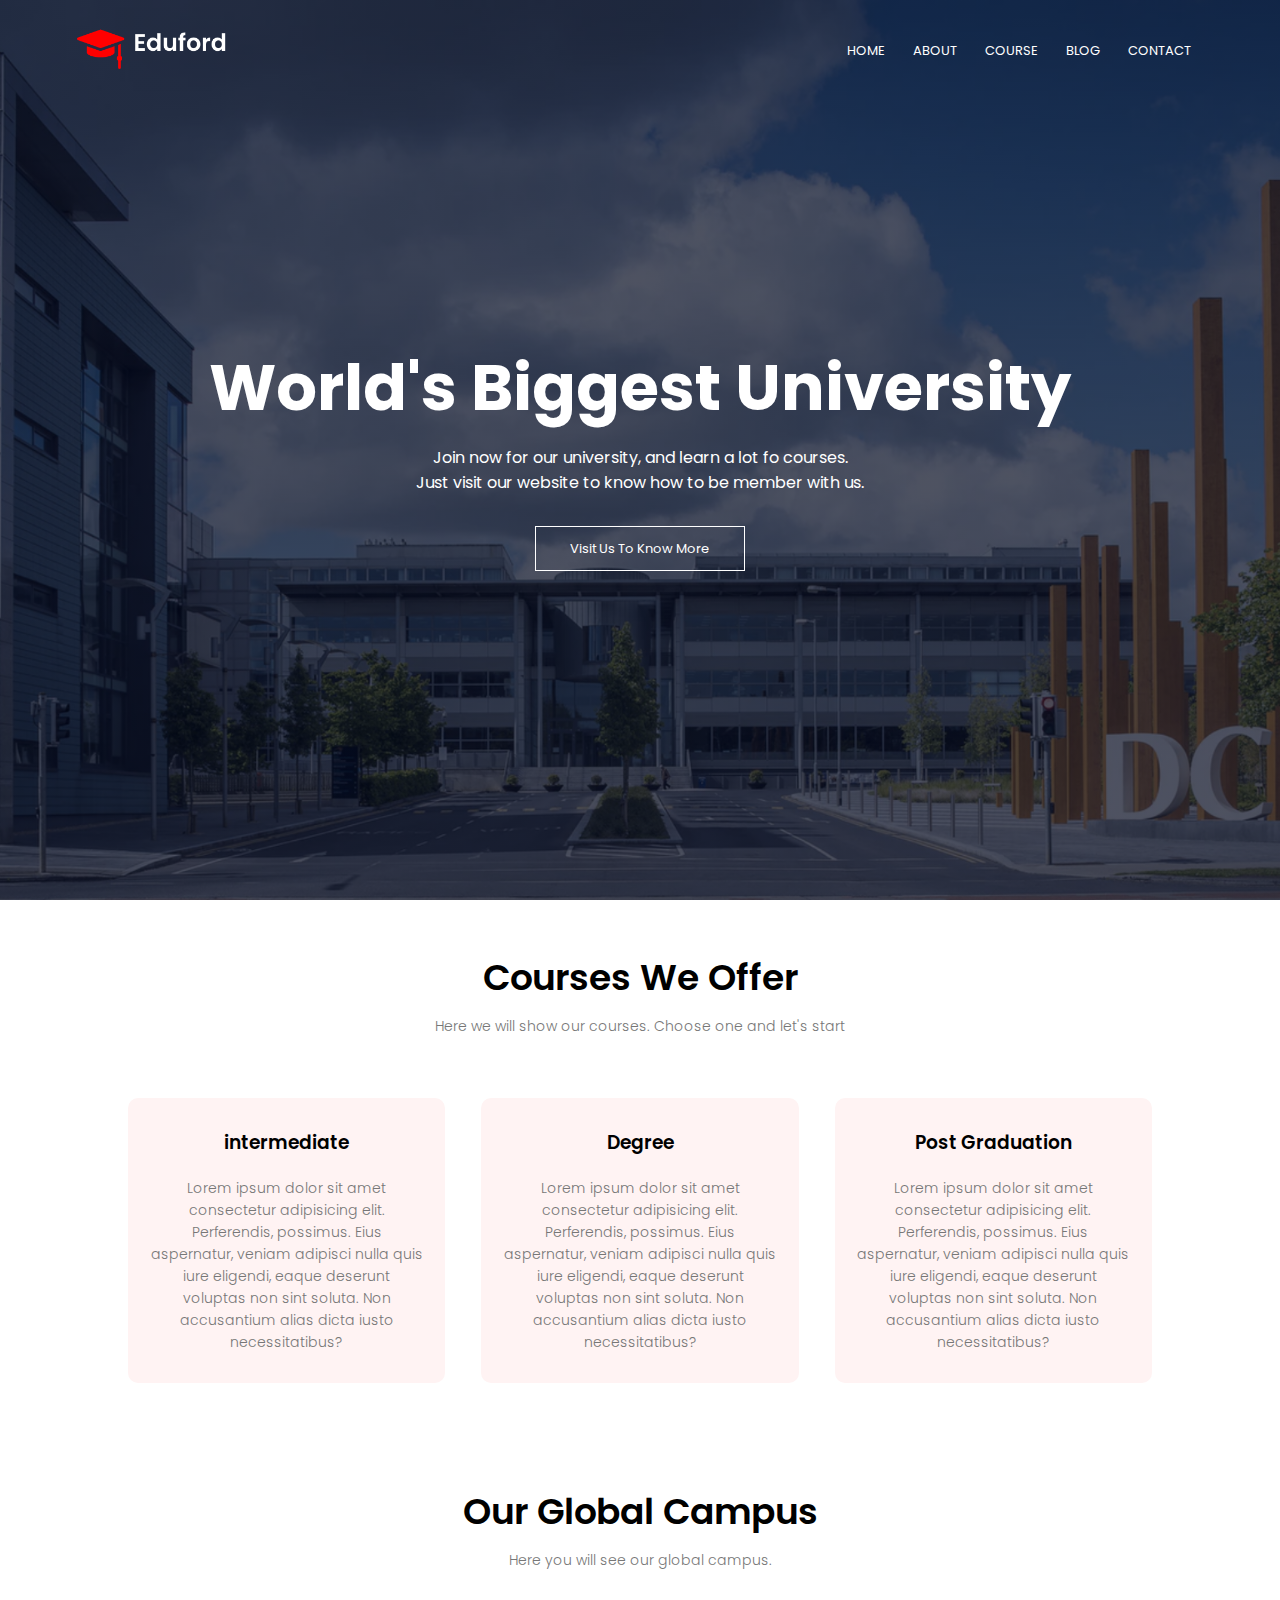
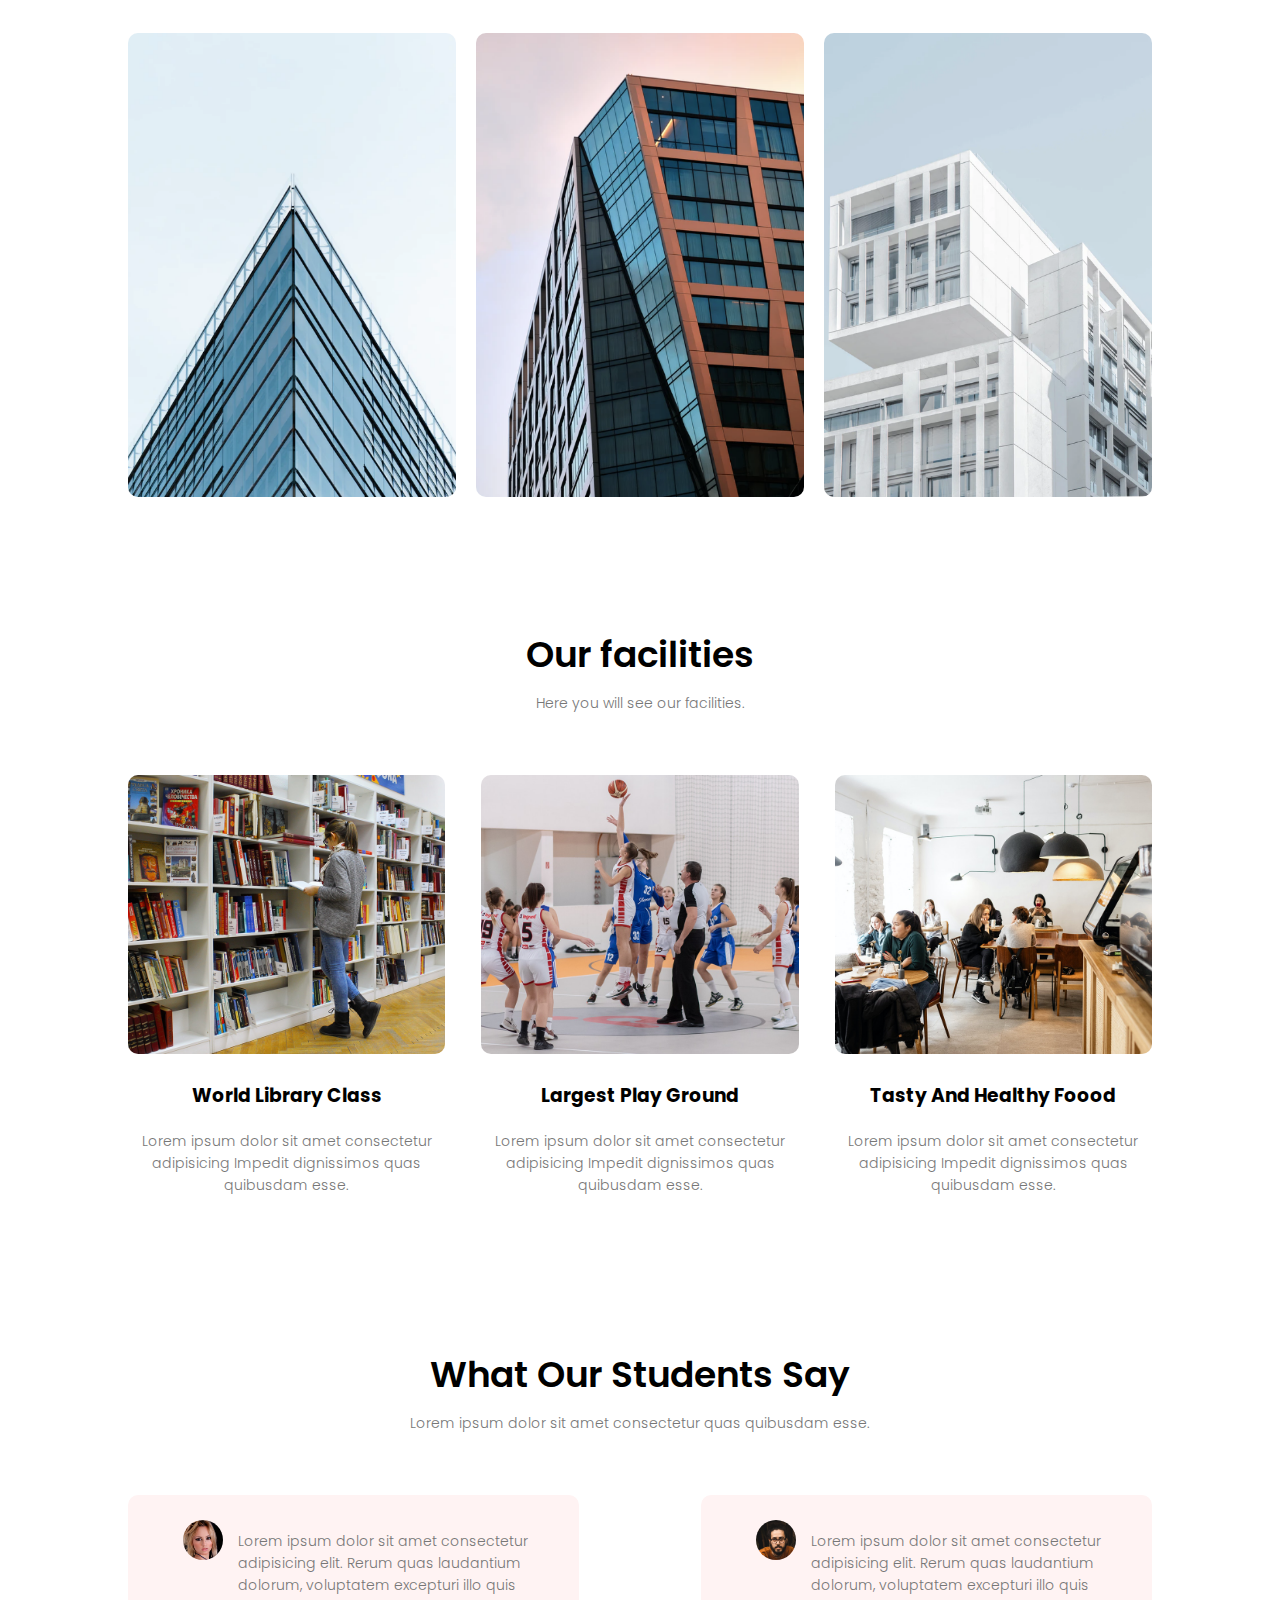
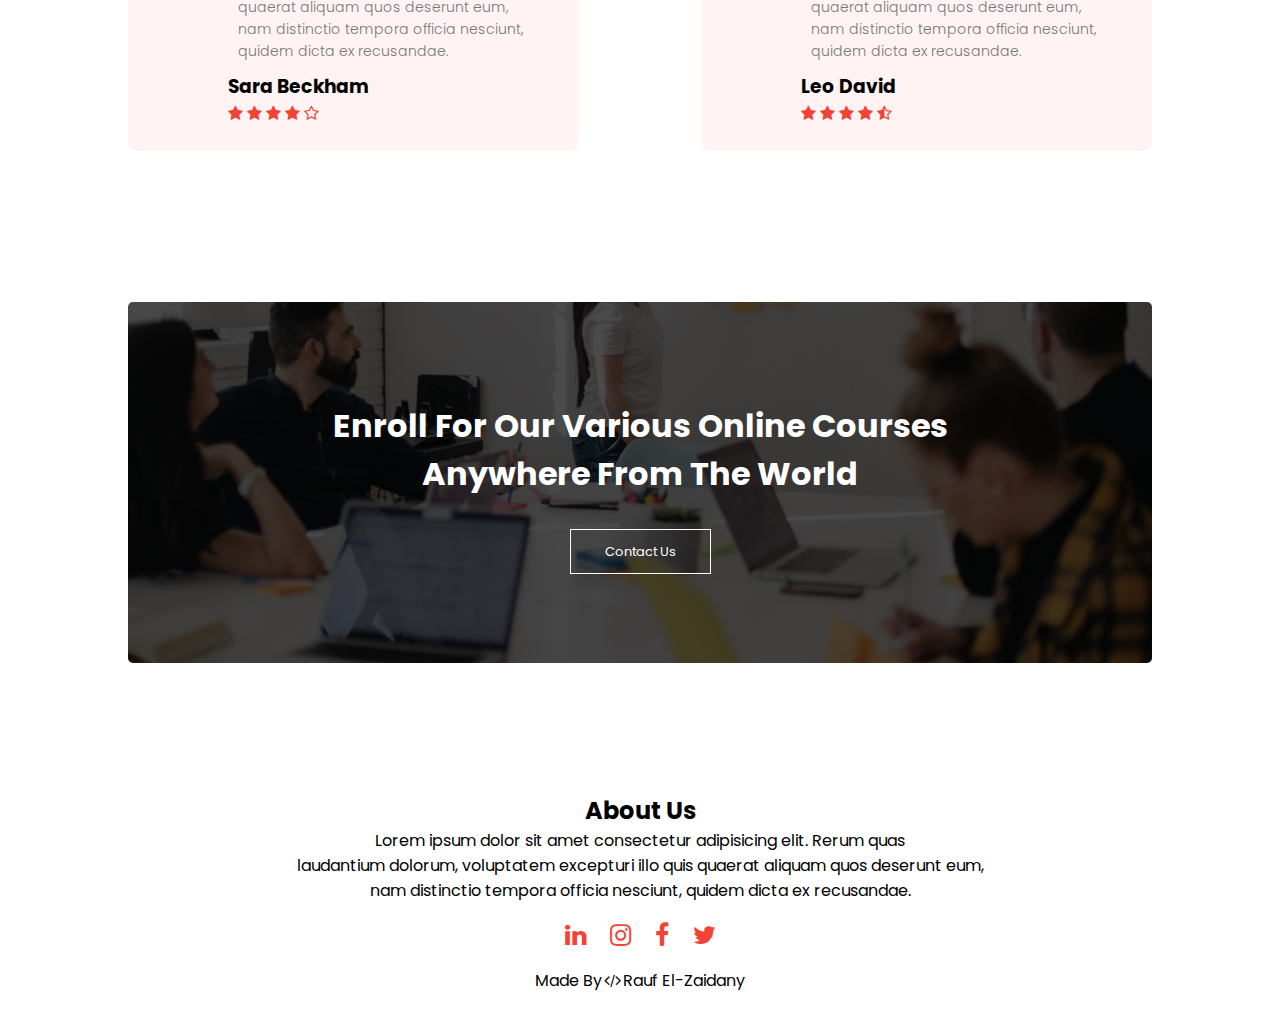
<file: index.html>
<!DOCTYPE html>
<html lang="en">
<head>
    <meta charset="UTF-8">
    <meta name="viewport" content="width=device-width, initial-scale=1.0">
    <link rel="icon" type="image/jpg" href="logo.png">
    <link rel="stylesheet" href="style.css"> 
    <link rel="preconnect" href="https://fonts.googleapis.com">
    <link rel="stylesheet" href="https://cdnjs.cloudflare.com/ajax/libs/font-awesome/4.7.0/css/font-awesome.css">
<link rel="preconnect" href="https://fonts.gstatic.com" crossorigin>
<link href="https://fonts.googleapis.com/css2?family=Poppins:ital,wght@0,100;0,200;0,300;0,400;0,500;0,600;0,700;0,800;0,900;1,100;1,200;1,300;1,400;1,500;1,600;1,700;1,800;1,900&display=swap" rel="stylesheet">
    <title>UniEduford</title>
</head>
<body>
<header>
    <nav>
        <a href="index.html"><img src="logo.png" alt="Logo"></a>
        <div class="nav-links" id="navLinks">
            <i class="fa fa-times" onclick="hideMenu()"></i>
            <ul>
                <li><a href="index.html">HOME</a></li>
                <li><a href="about.html">ABOUT</a></li>
                <li><a href="course.html">COURSE</a></li>
                <li><a href="blog.html">BLOG</a></li>
                <li><a href="contact.html">CONTACT</a></li>
            </ul>
        </div>
        <i class="fa fa-bars" onclick="showMenu()"></i>
    </nav>

    <div class="text-box">
        <h1>World's Biggest University</h1>
        <p>Join now for our university, and learn a lot fo courses. <br>Just 
            visit our website to know how to be member with us.</p>
            <a href="" class="hero-btn">Visit Us To Know More</a>
    </div>
    </header>
    <!-- ----------course--------- -->
    <section class="course">
        <h1>Courses We Offer</h1>
        <p>Here we will show our courses. Choose one and let's start</p>
        <div class="row">
            <div class="column">
                <h3>intermediate</h3>
                <p>Lorem ipsum dolor sit amet consectetur adipisicing elit. Perferendis, possimus. Eius aspernatur, veniam adipisci nulla quis iure eligendi, eaque deserunt voluptas non sint soluta. Non accusantium alias dicta iusto necessitatibus?</p>
            </div>
            <div class="column">
                <h3>Degree</h3>
                <p>Lorem ipsum dolor sit amet consectetur adipisicing elit. Perferendis, possimus. Eius aspernatur, veniam adipisci nulla quis iure eligendi, eaque deserunt voluptas non sint soluta. Non accusantium alias dicta iusto necessitatibus?</p>
            </div>
            <div class="column">
                <h3>Post Graduation</h3>
                <p>Lorem ipsum dolor sit amet consectetur adipisicing elit. Perferendis, possimus. Eius aspernatur, veniam adipisci nulla quis iure eligendi, eaque deserunt voluptas non sint soluta. Non accusantium alias dicta iusto necessitatibus?</p>
            </div>
        </div>
    </section>



    <!-- ----------End course--------- -->
    
    
    <!-- ----------campus--------- -->
     <section class="campus">
        <h1>Our Global Campus</h1>
        <p>Here you will see our global campus.</p>
        <div class="row">
            <div class="camp-col">
                <img src="london.png" alt="london">
                <div class="layer">
                    <h3>LONDON</h3>
                </div>
            </div>
            <div class="camp-col">
                <img src="newyork.png" alt="newyork">
                <div class="layer">
                    <h3>NEW YORK</h3>
                </div>
            </div>
            <div class="camp-col">
                <img src="washington.png" alt="washington">
                <div class="layer">
                    <h3>WASHINGTON</h3>
                </div>
            </div>
        </div>
     </section>
    <!-- ----------End campus--------- -->


    
    <!-- ---------------facilities----------------- -->
     <section class="facilities">
        <h1>Our facilities</h1>
        <p>Here you will see our facilities.</p>
        <div class="row">
            <div class="facilities-col">
                <img src="library.png" alt="library">
                <h3>World Library Class</h3>
                <p>Lorem ipsum dolor sit amet consectetur adipisicing Impedit dignissimos quas quibusdam esse.</p>
            </div>
            <div class="facilities-col">
                <img src="basketball.png" alt="basketball">
                <h3>Largest Play Ground</h3>
                <p>Lorem ipsum dolor sit amet consectetur adipisicing Impedit dignissimos quas quibusdam esse.</p>
            </div>
            <div class="facilities-col">
                <img src="cafeteria.png" alt="cafeteria">
                <h3>Tasty And Healthy Foood</h3>
                <p>Lorem ipsum dolor sit amet consectetur adipisicing Impedit dignissimos quas quibusdam esse.</p>
                </div>
                </div>
                </section>
                <!-- ---------------End facilities----------------- -->
                
                


    <!-- ---------------opinions----------------- -->

     <section class="opinions">
        <h1>What Our Students Say</h1>
        <p>Lorem ipsum dolor sit amet consectetur quas quibusdam esse.</p>
        <div class="row">
            <div class="opinions-col">
                <img src="user1.jpg" alt="user1">
                <div>
                    <p>Lorem ipsum dolor sit amet consectetur adipisicing elit.
                         Rerum quas laudantium dolorum, voluptatem excepturi
                          illo quis quaerat aliquam quos deserunt eum,
                         nam distinctio tempora officia nesciunt,
                          quidem dicta ex recusandae.</p>
                          <h3>Sara Beckham</h3>
                          <i class="fa fa-star"></i>
                          <i class="fa fa-star"></i>
                          <i class="fa fa-star"></i>
                          <i class="fa fa-star"></i>
                          <i class="fa fa-star-o"></i>
                </div>
            </div>
            <div class="opinions-col">
                <img src="user2.jpg" alt="user2">
                <div>
                    <p>Lorem ipsum dolor sit amet consectetur adipisicing elit.
                         Rerum quas laudantium dolorum, voluptatem excepturi
                          illo quis quaerat aliquam quos deserunt eum,
                         nam distinctio tempora officia nesciunt,
                          quidem dicta ex recusandae.</p>
                          <h3>Leo David</h3>
                          <i class="fa fa-star"></i>
                          <i class="fa fa-star"></i>
                          <i class="fa fa-star"></i>
                          <i class="fa fa-star"></i>
                          <i class="fa fa-star-half-o"></i>
                </div>
            </div>
        </div>
     </section>

    <!-- ---------------End opinions----------------- --> 






    <!-- ---------------contact----------------- -->
    
     <section class="cta">
        <h1>Enroll For Our Various Online Courses <br>Anywhere From The World</h1>
        <a href="" class="hero-btn">Contact Us</a>

     </section>
    
    <!-- ---------------End contact----------------- --> 



    <!-- ---------------Footer----------------- -->
     
    <footer>
        <h1>About Us</h1>
        <p class="pp">Lorem ipsum dolor sit amet consectetur adipisicing elit.
            Rerum quas <br>laudantium dolorum, voluptatem excepturi
            illo quis quaerat aliquam quos deserunt eum,<br>
            nam distinctio tempora officia nesciunt,
            quidem dicta ex recusandae.</p>
                <div class="icons">
                   <a href=""><i class="fa fa-linkedin w"></i></a>
                   <a href=""><i class="fa fa-instagram w"></i></a>
                   <a href=""><i class="fa fa-facebook w"></i></a>
                   <a href=""><i class="fa fa-twitter w"></i></a>
                </div>
                <p>Made By<i class="fa fa-code m"></i>Rauf El-Zaidany</p>
    </footer>

    <!-- ---------------End Footer----------------- --> 





    <!-- ----------javascript--------- -->
    <script>
        var navLinks = document.getElementById("navLinks");
        function showMenu(){
            navLinks.style.right="0";
        }
        function hideMenu(){
            navLinks.style.right="-200px";
        }
    </script>
    <!-- ----------javascript--------- -->

    </body>
    </html>
</file>
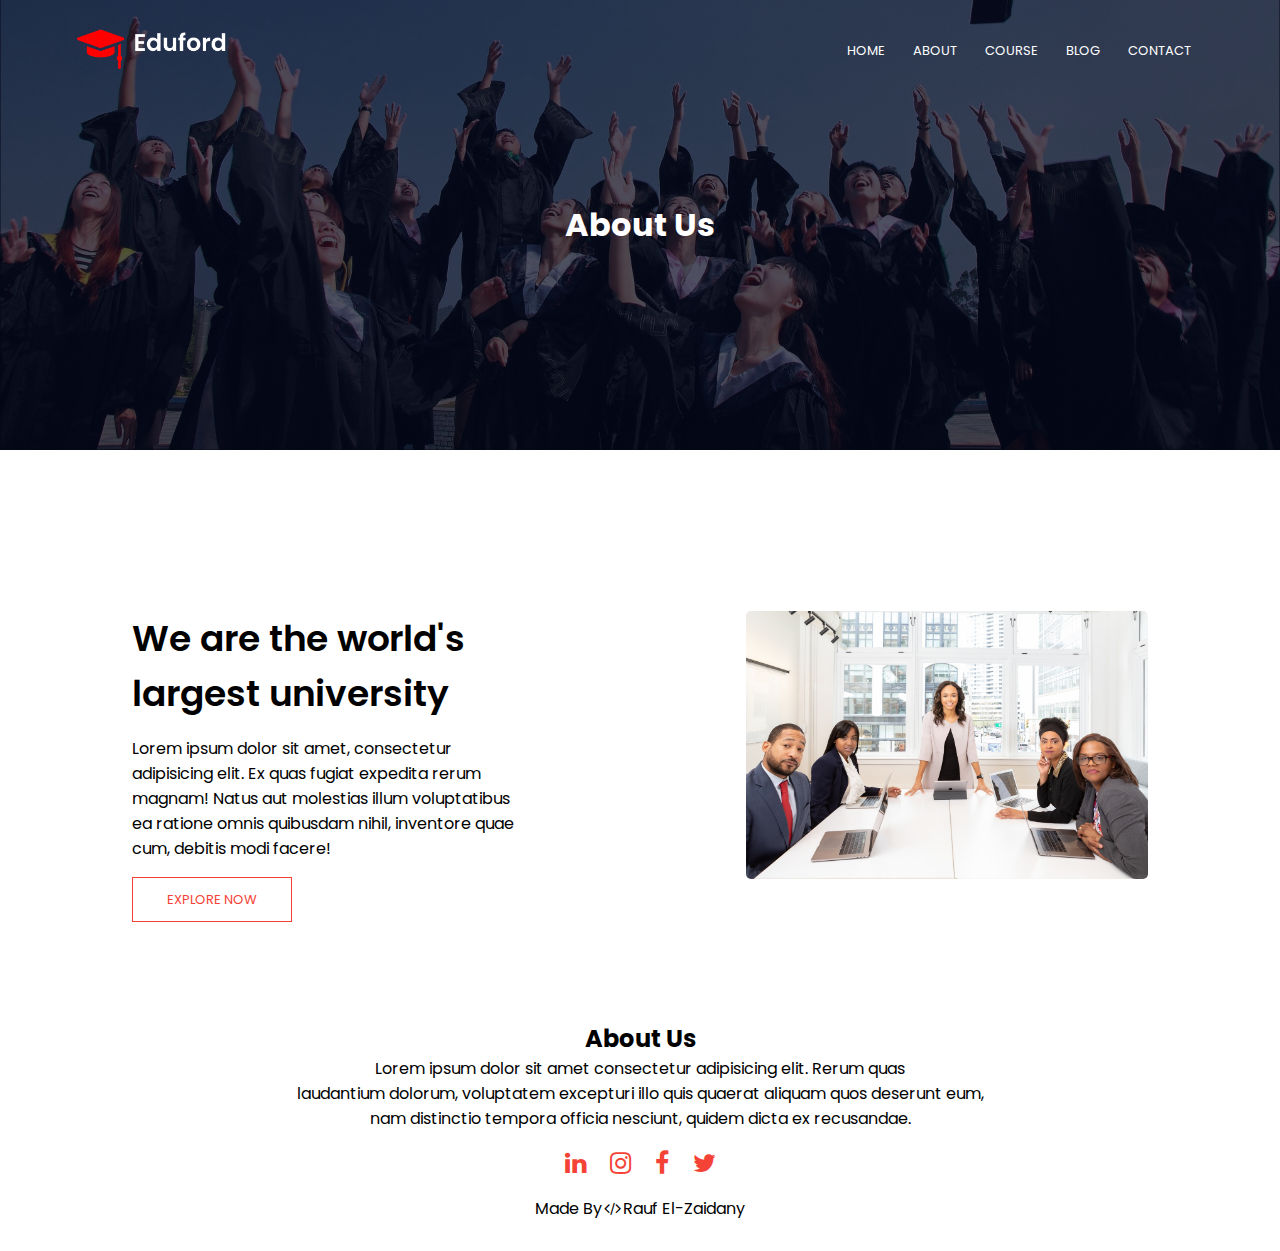
<file: about.html>
<!DOCTYPE html>
<html lang="en">
<head>
    <meta charset="UTF-8">
    <meta name="viewport" content="width=device-width, initial-scale=1.0">
    <link rel="icon" type="image/jpg" href="logo.png">
    <link rel="stylesheet" href="style.css"> 
    <link rel="preconnect" href="https://fonts.googleapis.com">
    <link rel="stylesheet" href="https://cdnjs.cloudflare.com/ajax/libs/font-awesome/4.7.0/css/font-awesome.css">
<link rel="preconnect" href="https://fonts.gstatic.com" crossorigin>
<link href="https://fonts.googleapis.com/css2?family=Poppins:ital,wght@0,100;0,200;0,300;0,400;0,500;0,600;0,700;0,800;0,900;1,100;1,200;1,300;1,400;1,500;1,600;1,700;1,800;1,900&display=swap" rel="stylesheet">
    <title>UniEduford</title>
</head>
<body>
<header class="sub-header">
    <nav>
        <a href="index.html"><img src="logo.png" alt="Logo"></a>
        <div class="nav-links" id="navLinks">
            <i class="fa fa-times" onclick="hideMenu()"></i>
            <ul>
                <li><a href="index.html">HOME</a></li>
                <li><a href="about.html">ABOUT</a></li>
                <li><a href="course.html">COURSE</a></li>
                <li><a href="blog.html">BLOG</a></li>
                <li><a href="contact.html">CONTACT</a></li>
            </ul>
        </div>
        <i class="fa fa-bars" onclick="showMenu()"></i>
    </nav>

    <h1>About Us</h1>
    </header>
    <!-- ----------------about us contact ---------------- -->
    <section class="about-us">
    <div class="row">
        <div class="about-col">
            <h1>We are the world's largest university</h1>
            <p>Lorem ipsum dolor sit amet,
                consectetur adipisicing elit. 
                Ex quas fugiat expedita rerum magnam! 
                Natus aut molestias illum voluptatibus 
                ea ratione omnis quibusdam nihil,
                inventore quae cum, debitis modi facere!</p>
                <a href="" class="hero-btn red-btn">EXPLORE NOW</a>
        </div>
        <div class="about-col">
            <img src="about.jpg" alt="about">
        </div>
     </div>
    </section>
    <!-- ----------------End about us contact ---------------- -->
    
    <!-- ---------------Footer----------------- -->
     
    <footer>
        <h1>About Us</h1>
        <p class="pp">Lorem ipsum dolor sit amet consectetur adipisicing elit.
            Rerum quas <br>laudantium dolorum, voluptatem excepturi
            illo quis quaerat aliquam quos deserunt eum,<br>
            nam distinctio tempora officia nesciunt,
            quidem dicta ex recusandae.</p>
                <div class="icons">
                   <a href=""><i class="fa fa-linkedin w"></i></a>
                   <a href=""><i class="fa fa-instagram w"></i></a>
                   <a href=""><i class="fa fa-facebook w"></i></a>
                   <a href=""><i class="fa fa-twitter w"></i></a>
                </div>
                <p>Made By<i class="fa fa-code m"></i>Rauf El-Zaidany</p>
    </footer>

    <!-- ---------------End Footer----------------- --> 





    <!-- ----------javascript--------- -->
    <script>
        var navLinks = document.getElementById("navLinks");
        function showMenu(){
            navLinks.style.right="0";
        }
        function hideMenu(){
            navLinks.style.right="-200px";
        }
    </script>
    <!-- ----------javascript--------- -->

    </body>
    </html>
</file>
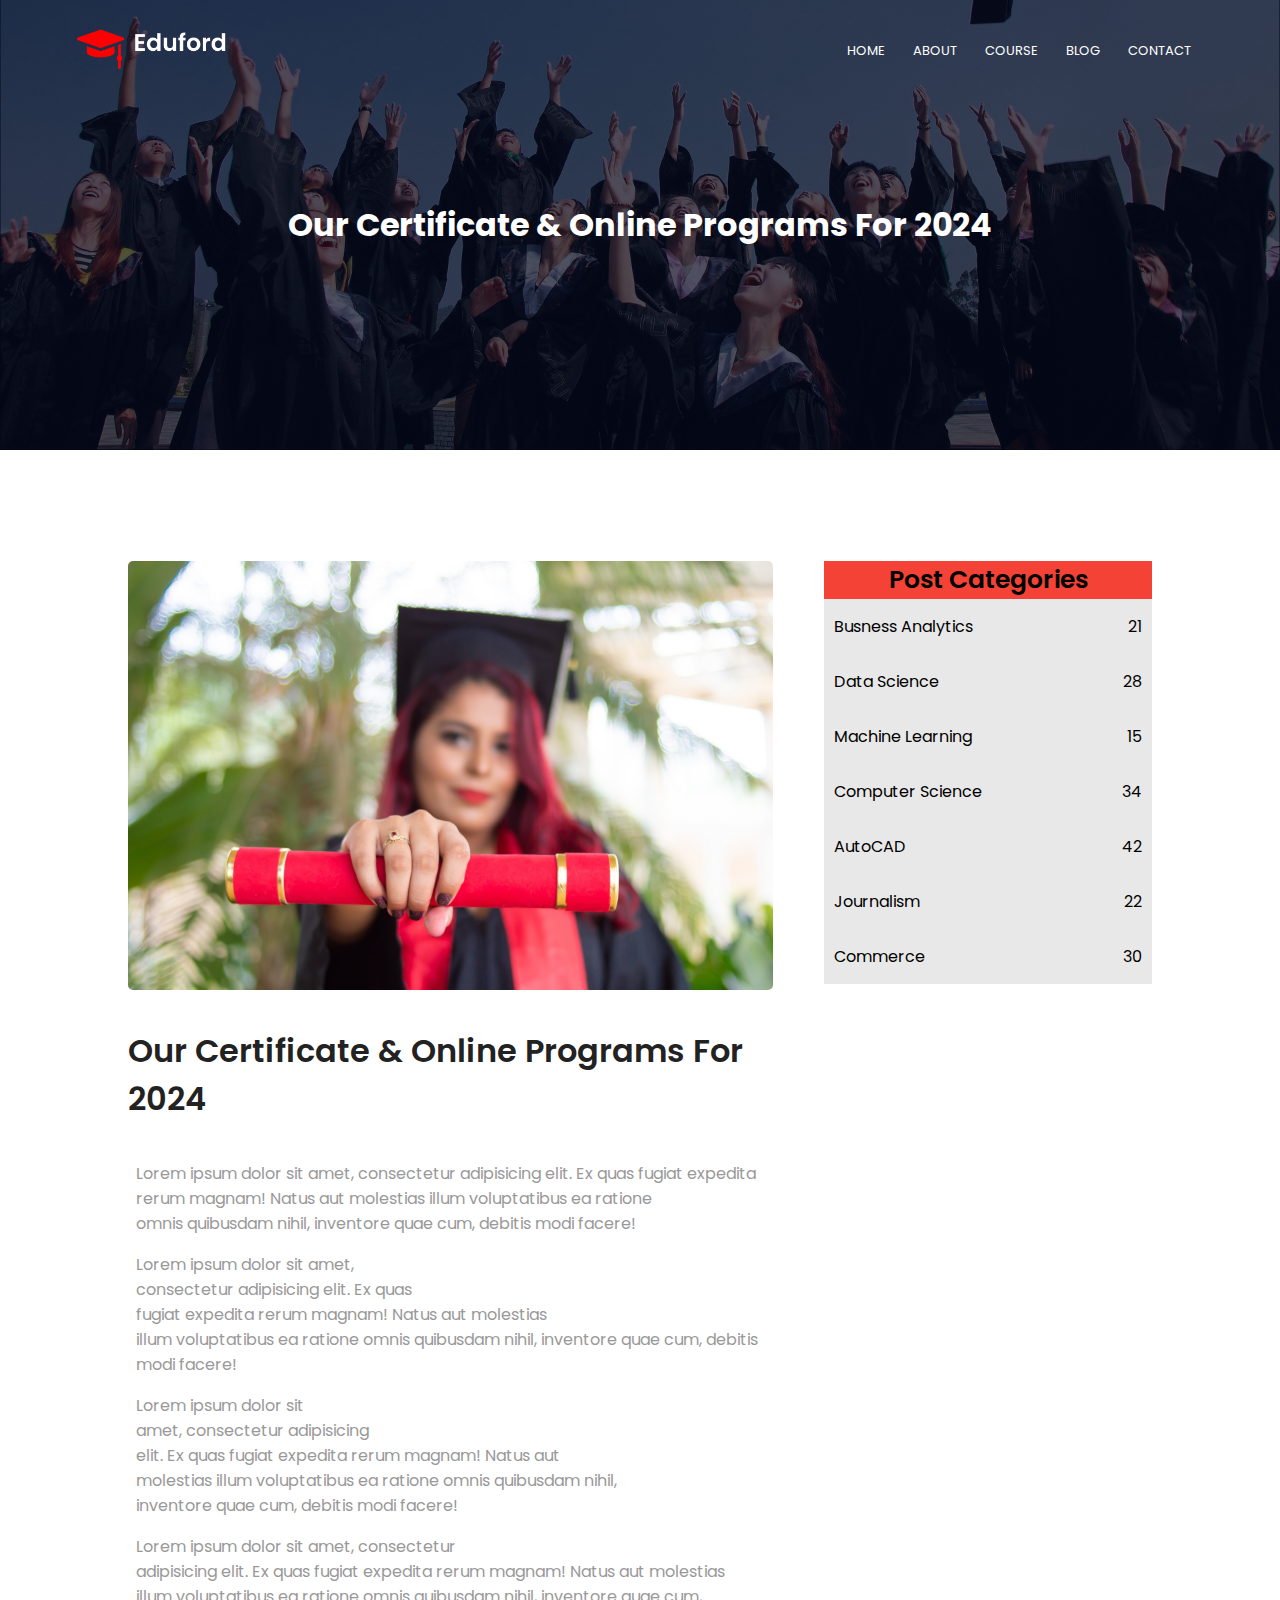
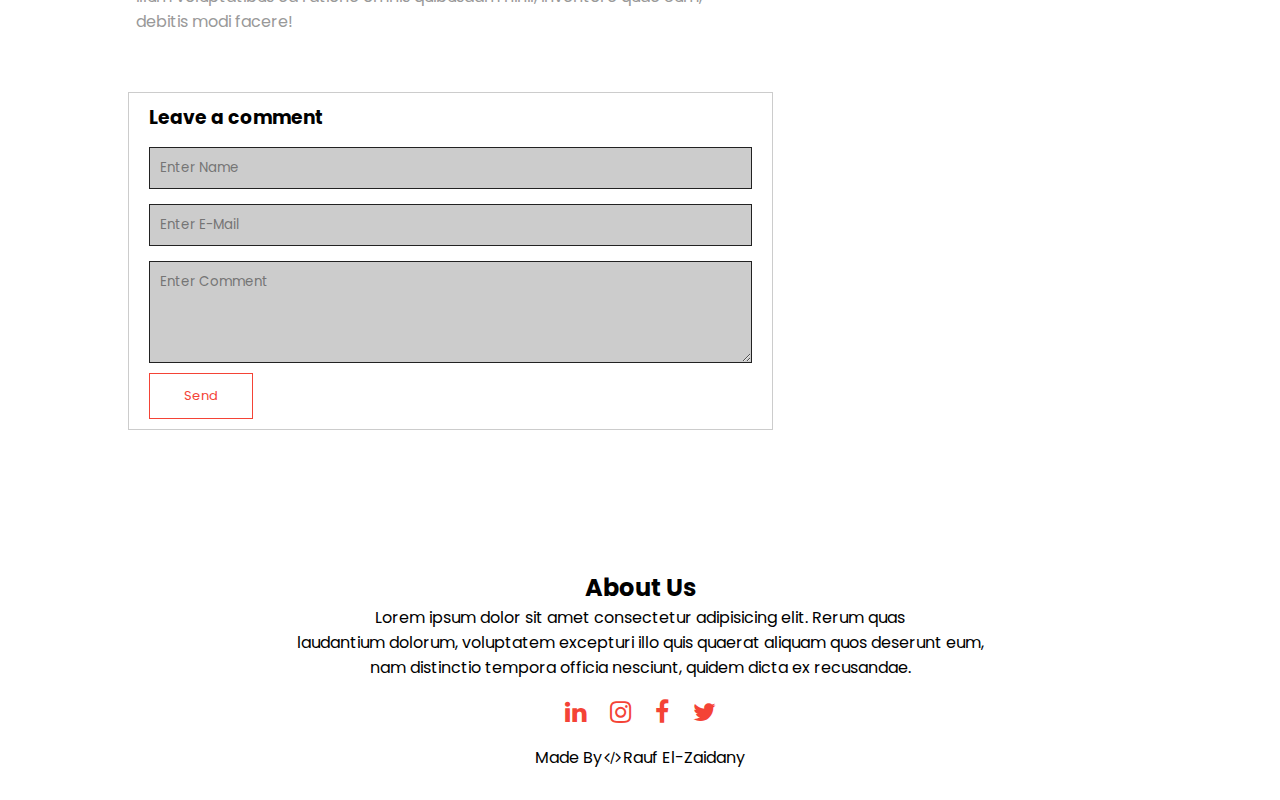
<file: blog.html>
<!DOCTYPE html>
<html lang="en">
<head>
    <meta charset="UTF-8">
    <meta name="viewport" content="width=device-width, initial-scale=1.0">
    <link rel="icon" type="image/jpg" href="logo.png">
    <link rel="stylesheet" href="style.css"> 
    <link rel="preconnect" href="https://fonts.googleapis.com">
    <link rel="stylesheet" href="https://cdnjs.cloudflare.com/ajax/libs/font-awesome/4.7.0/css/font-awesome.css">
<link rel="preconnect" href="https://fonts.gstatic.com" crossorigin>
<link href="https://fonts.googleapis.com/css2?family=Poppins:ital,wght@0,100;0,200;0,300;0,400;0,500;0,600;0,700;0,800;0,900;1,100;1,200;1,300;1,400;1,500;1,600;1,700;1,800;1,900&display=swap" rel="stylesheet">
    <title>UniEduford</title>
</head>
<body>
<header class="sub-header">
    <nav>
        <a href="index.html"><img src="logo.png" alt="Logo"></a>
        <div class="nav-links" id="navLinks">
            <i class="fa fa-times" onclick="hideMenu()"></i>
            <ul>
                <li><a href="index.html">HOME</a></li>
                <li><a href="about.html">ABOUT</a></li>
                <li><a href="course.html">COURSE</a></li>
                <li><a href="blog.html">BLOG</a></li>
                <li><a href="contact.html">CONTACT</a></li>
            </ul>
        </div>
        <i class="fa fa-bars" onclick="showMenu()"></i>
    </nav>

    <h1>Our Certificate & Online Programs For 2024</h1>
    </header>
   
    <!-- ---------------blog-------------- -->
     <section class="blog">
        <div class="row">
            <div class="blog-left">
                <img src="certificate.jpg" alt="certificate">
                <h1>Our Certificate & Online Programs For 2024</h1>
                <p>Lorem ipsum dolor sit amet,
                    consectetur adipisicing elit. 
                    Ex quas fugiat expedita <br>rerum magnam! 
                    Natus aut molestias illum voluptatibus 
                    ea ratione <br> omnis quibusdam nihil,
                    inventore quae cum, debitis modi facere!</p>
                    <p>Lorem ipsum dolor sit amet,<br>
                        consectetur adipisicing elit. 
                        Ex quas <br> fugiat expedita rerum magnam! 
                        Natus aut molestias <br> illum voluptatibus 
                        ea ratione omnis quibusdam nihil,
                        inventore quae cum, debitis modi facere!</p>
                        <p>Lorem ipsum dolor sit <br> amet,
                            consectetur adipisicing <br>elit. 
                            Ex quas fugiat expedita rerum magnam! 
                            Natus aut <br>molestias illum voluptatibus 
                            ea ratione omnis quibusdam nihil,<br>
                            inventore quae cum, debitis modi facere!</p>
                            <p>Lorem ipsum dolor sit amet,
                                consectetur <br> adipisicing elit. 
                                Ex quas fugiat expedita rerum magnam! 
                                Natus aut molestias <br>illum voluptatibus 
                                ea ratione omnis quibusdam nihil,
                                inventore quae cum, <br>debitis modi facere!</p>
                <div class="comment-box">
                    <h3>Leave a comment</h3>
                    <form class="comment-form">
                        <input type="text" placeholder="Enter Name" required>
                        <input type="email" placeholder="Enter E-Mail" required>
                        <textarea rows="5" placeholder="Enter Comment"></textarea>
                        <button type="submit" class="hero-btn comm-btn">Send</button>
                    </form>
                </div>
            </div>
            <div class="blog-right">
                <h1>Post Categories</h1>
                <div>
                    <span>Busness Analytics</span>
                    <span>21</span>
                </div>
                <div>
                    <span>Data Science</span>
                    <span>28</span>
                </div>
                <div>
                    <span>Machine Learning</span>
                    <span>15</span>
                </div>
                <div>
                    <span>Computer Science</span>
                    <span>34</span>
                </div>
                <div>
                    <span>AutoCAD</span>
                    <span>42</span>
                </div>
                <div>
                    <span>Journalism</span>
                    <span>22</span>
                </div>
                <div>
                    <span>Commerce</span>
                    <span>30</span>
                </div>
            </div>
        </div>
     </section>
    <!-- ---------------End blog-------------- -->
    
    <!-- ---------------Footer----------------- -->
     
    <footer>
        <h1>About Us</h1>
        <p class="pp">Lorem ipsum dolor sit amet consectetur adipisicing elit.
            Rerum quas <br>laudantium dolorum, voluptatem excepturi
            illo quis quaerat aliquam quos deserunt eum,<br>
            nam distinctio tempora officia nesciunt,
            quidem dicta ex recusandae.</p>
                <div class="icons">
                   <a href=""><i class="fa fa-linkedin w"></i></a>
                   <a href=""><i class="fa fa-instagram w"></i></a>
                   <a href=""><i class="fa fa-facebook w"></i></a>
                   <a href=""><i class="fa fa-twitter w"></i></a>
                </div>
                <p>Made By<i class="fa fa-code m"></i>Rauf El-Zaidany</p>
    </footer>

    <!-- ---------------End Footer----------------- --> 





    <!-- ----------javascript--------- -->
    <script>
        var navLinks = document.getElementById("navLinks");
        function showMenu(){
            navLinks.style.right="0";
        }
        function hideMenu(){
            navLinks.style.right="-200px";
        }
    </script>
    <!-- ----------javascript--------- -->

    </body>
    </html>
</file>
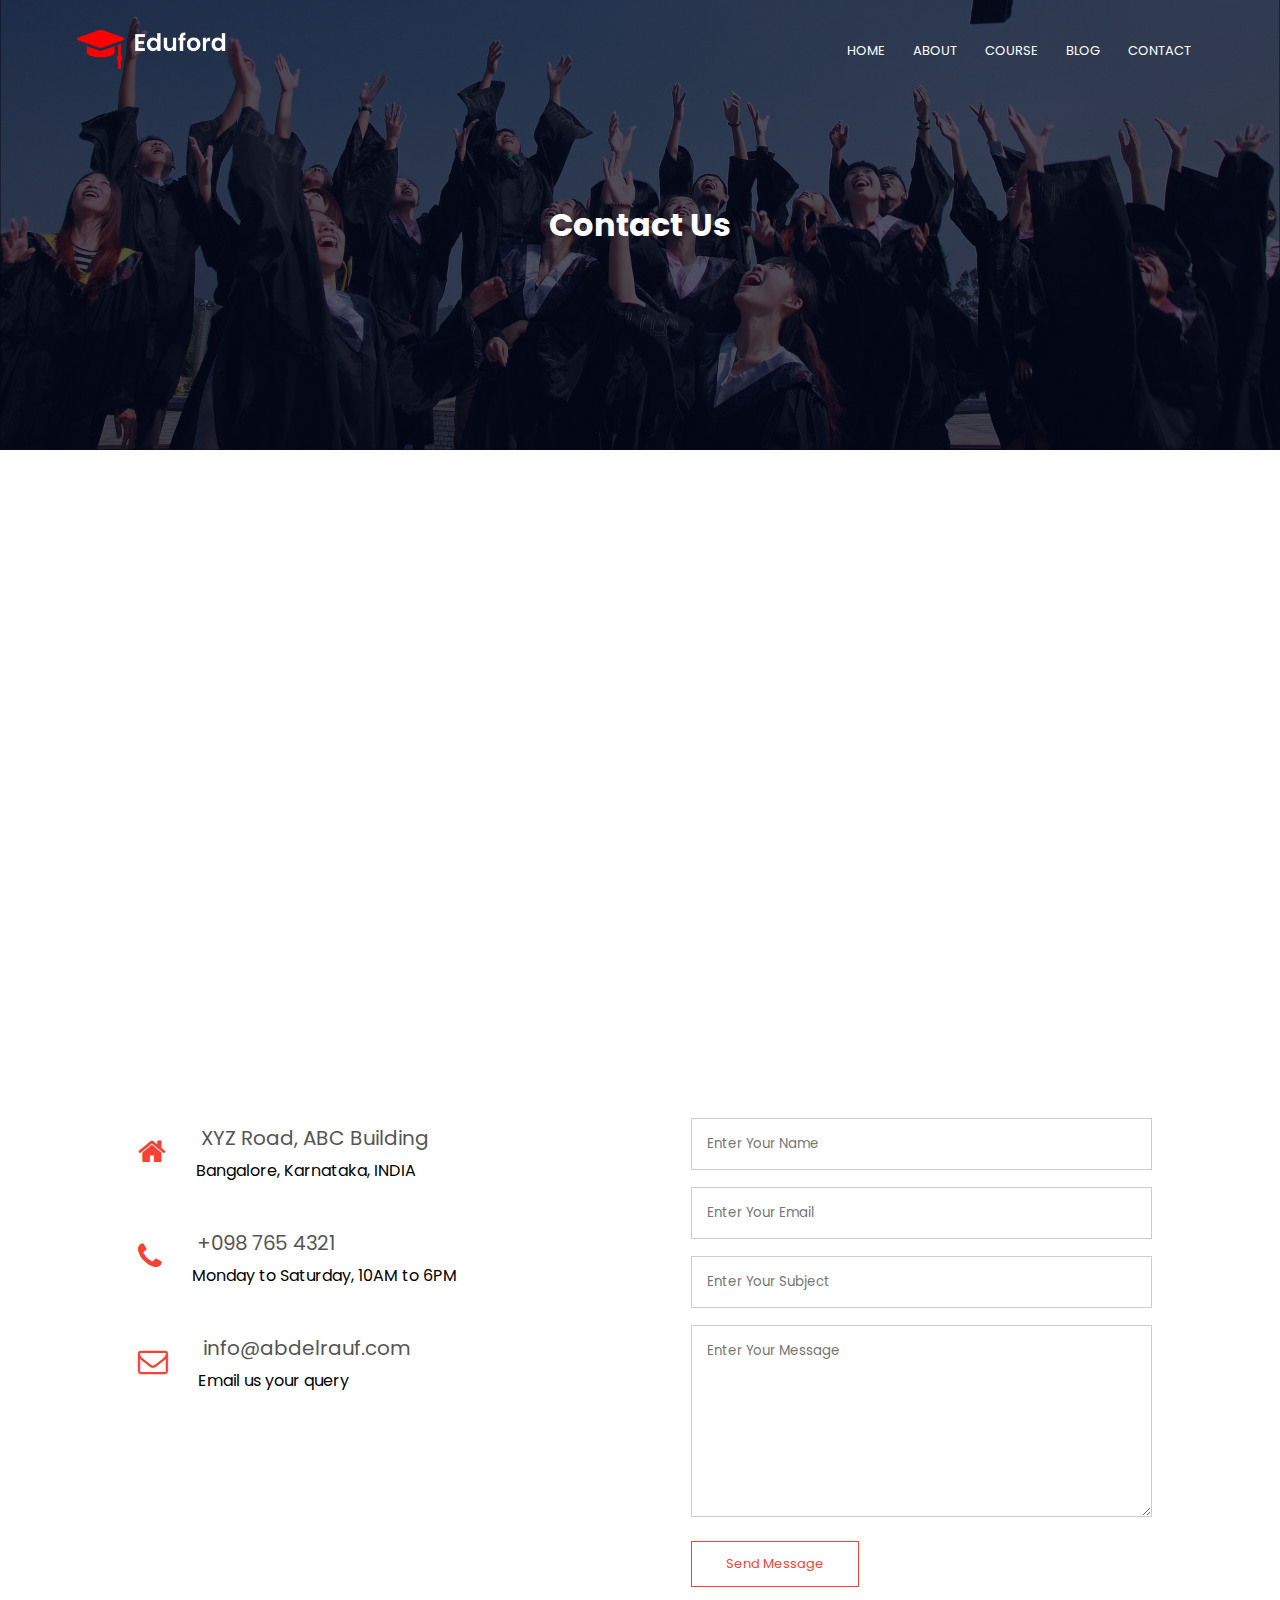
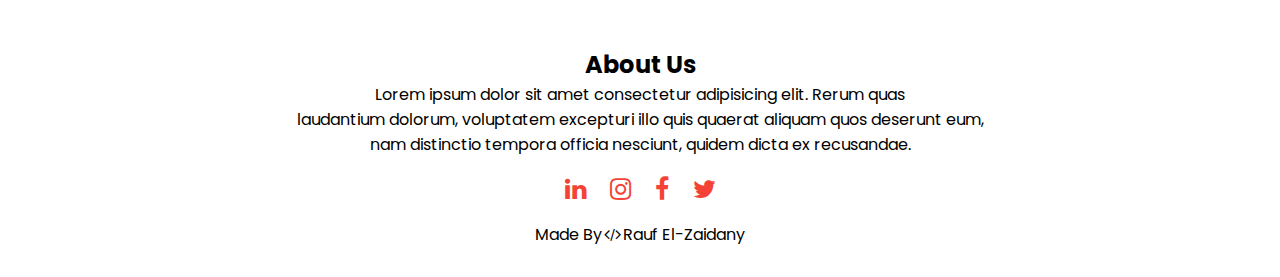
<file: contact.html>
<!DOCTYPE html>
<html lang="en">
<head>
    <meta charset="UTF-8">
    <meta name="viewport" content="width=device-width, initial-scale=1.0">
    <link rel="icon" type="image/jpg" href="logo.png">
    <link rel="stylesheet" href="style.css"> 
    <link rel="preconnect" href="https://fonts.googleapis.com">
    <link rel="stylesheet" href="https://cdnjs.cloudflare.com/ajax/libs/font-awesome/4.7.0/css/font-awesome.css">
<link rel="preconnect" href="https://fonts.gstatic.com" crossorigin>
<link href="https://fonts.googleapis.com/css2?family=Poppins:ital,wght@0,100;0,200;0,300;0,400;0,500;0,600;0,700;0,800;0,900;1,100;1,200;1,300;1,400;1,500;1,600;1,700;1,800;1,900&display=swap" rel="stylesheet">
    <title>UniEduford</title>
</head>
<body>
<header class="sub-header">
    <nav>
        <a href="index.html"><img src="logo.png" alt="Logo"></a>
        <div class="nav-links" id="navLinks">
            <i class="fa fa-times" onclick="hideMenu()"></i>
            <ul>
                <li><a href="index.html">HOME</a></li>
                <li><a href="about.html">ABOUT</a></li>
                <li><a href="course.html">COURSE</a></li>
                <li><a href="blog.html">BLOG</a></li>
                <li><a href="">CONTACT</a></li>
            </ul>
        </div>
        <i class="fa fa-bars" onclick="showMenu()"></i>
    </nav>

    <h1>Contact Us</h1>
    </header>
    <!-- ----------------Contact us ---------------- -->
   <section class="location">
        <iframe src="https://www.google.com/maps/embed?pb=!1m18!1m12!1m3!1d497699.9973874144!2d77.91113478096139!3d12.953847725577749!2m3!1f0!2f0!3f0!3m2!1i1024!2i768!4f13.1!3m3!1m2!1s0x3bae1670c9b44e6d%3A0xf8dfc3e8517e4fe0!2z2KjZhti62KfZhNmI2LHYjCDZg9in2LHZhtin2KrYp9mD2KfYjCDYp9mE2YfZhtiv!5e0!3m2!1sar!2seg!4v1720307653780!5m2!1sar!2seg" 
        width="600" 
        height="450" 
        style="border:0;" 
        allowfullscreen="" 
        loading="lazy" 
        referrerpolicy="no-referrer-when-downgrade">
        </iframe>
   </section>


   <section class="contact-us">
        <div class="row">
            <div class="contact-col">
                <div>
                    <i class="fa fa-home"></i>
                    <span>
                        <h5>XYZ Road, ABC Building</h5>
                        <p>Bangalore, Karnataka, INDIA</p>
                    </span>
                </div>
                <div>
                    <i class="fa fa-phone"></i>
                    <span>
                        <h5>+098 765 4321</h5>
                        <p>Monday to Saturday, 10AM to 6PM</p>
                    </span>
                </div>
                <div>
                    <i class="fa fa-envelope-o"></i>
                    <span>
                        <h5>info@abdelrauf.com</h5>
                        <p>Email us your query</p>
                    </span>
                </div>
            </div>
            <div class="contact-col">
                <form action="form.php" method="post">
                    <input type="text" name="name" placeholder="Enter Your Name" required>
                    <input type="email" name="email" placeholder="Enter Your Email" required>
                    <input type="text" name="subject" placeholder="Enter Your Subject" required>
                    <textarea name="message" rows="8" placeholder="Enter Your Message" required></textarea>
                    <button type="submit" class="hero-btn comm-btn">Send Message</button>
                </form>
            </div>
        </div>
   </section>
    <!-- ----------------End Contact us ---------------- -->
    
    <!-- ---------------Footer----------------- -->
     
    <footer>
        <h1>About Us</h1>
        <p class="pp">Lorem ipsum dolor sit amet consectetur adipisicing elit.
            Rerum quas <br>laudantium dolorum, voluptatem excepturi
            illo quis quaerat aliquam quos deserunt eum,<br>
            nam distinctio tempora officia nesciunt,
            quidem dicta ex recusandae.</p>
                <div class="icons">
                   <a href=""><i class="fa fa-linkedin w"></i></a>
                   <a href=""><i class="fa fa-instagram w"></i></a>
                   <a href=""><i class="fa fa-facebook w"></i></a>
                   <a href=""><i class="fa fa-twitter w"></i></a>
                </div>
                <p>Made By<i class="fa fa-code m"></i>Rauf El-Zaidany</p>
    </footer>

    <!-- ---------------End Footer----------------- --> 





    <!-- ----------javascript--------- -->
    <script>
        var navLinks = document.getElementById("navLinks");
        function showMenu(){
            navLinks.style.right="0";
        }
        function hideMenu(){
            navLinks.style.right="-200px";
        }
    </script>
    <!-- ----------javascript--------- -->

    </body>
    </html>
</file>
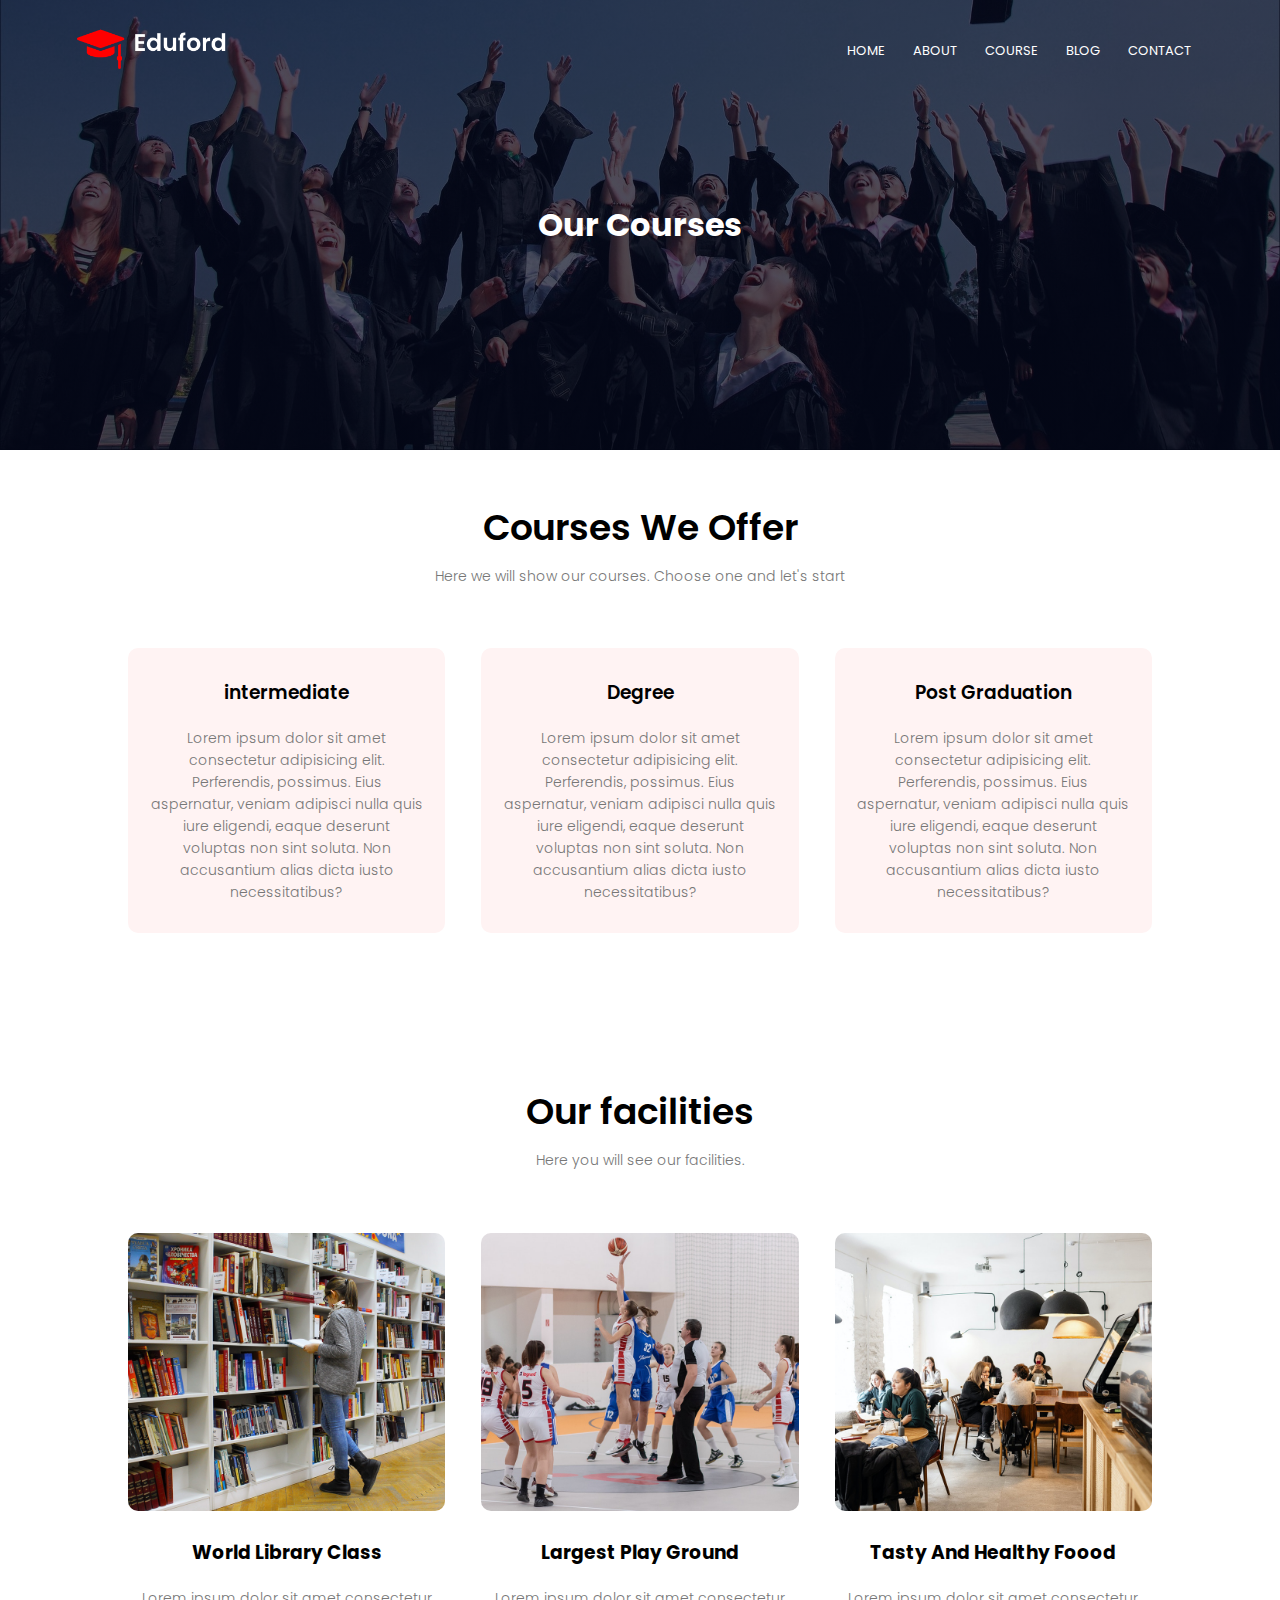
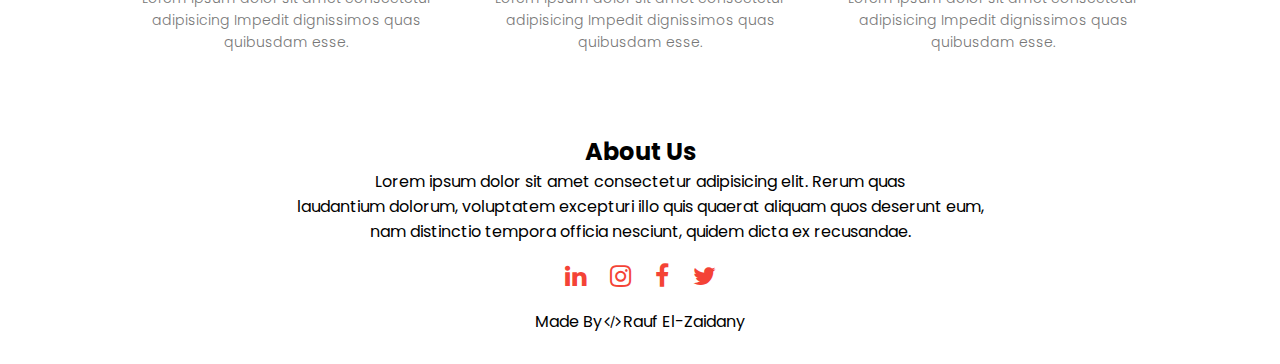
<file: course.html>
<!DOCTYPE html>
<html lang="en">
<head>
    <meta charset="UTF-8">
    <meta name="viewport" content="width=device-width, initial-scale=1.0">
    <link rel="icon" type="image/jpg" href="logo.png">
    <link rel="stylesheet" href="style.css"> 
    <link rel="preconnect" href="https://fonts.googleapis.com">
    <link rel="stylesheet" href="https://cdnjs.cloudflare.com/ajax/libs/font-awesome/4.7.0/css/font-awesome.css">
<link rel="preconnect" href="https://fonts.gstatic.com" crossorigin>
<link href="https://fonts.googleapis.com/css2?family=Poppins:ital,wght@0,100;0,200;0,300;0,400;0,500;0,600;0,700;0,800;0,900;1,100;1,200;1,300;1,400;1,500;1,600;1,700;1,800;1,900&display=swap" rel="stylesheet">
    <title>UniEduford</title>
</head>
<body>
<header class="sub-header">
    <nav>
        <a href="index.html"><img src="logo.png" alt="Logo"></a>
        <div class="nav-links" id="navLinks">
            <i class="fa fa-times" onclick="hideMenu()"></i>
            <ul>
                <li><a href="index.html">HOME</a></li>
                <li><a href="about.html">ABOUT</a></li>
                <li><a href="course.html">COURSE</a></li>
                <li><a href="blog.html">BLOG</a></li>
                <li><a href="contact.html">CONTACT</a></li>
            </ul>
        </div>
        <i class="fa fa-bars" onclick="showMenu()"></i>
    </nav>

    <h1>Our Courses</h1>
    </header>
    <!-- ----------------courses ---------------- -->
    <section class="course">
        <h1>Courses We Offer</h1>
        <p>Here we will show our courses. Choose one and let's start</p>
        <div class="row">
            <div class="column">
                <h3>intermediate</h3>
                <p>Lorem ipsum dolor sit amet consectetur adipisicing elit. Perferendis, possimus. Eius aspernatur, veniam adipisci nulla quis iure eligendi, eaque deserunt voluptas non sint soluta. Non accusantium alias dicta iusto necessitatibus?</p>
            </div>
            <div class="column">
                <h3>Degree</h3>
                <p>Lorem ipsum dolor sit amet consectetur adipisicing elit. Perferendis, possimus. Eius aspernatur, veniam adipisci nulla quis iure eligendi, eaque deserunt voluptas non sint soluta. Non accusantium alias dicta iusto necessitatibus?</p>
            </div>
            <div class="column">
                <h3>Post Graduation</h3>
                <p>Lorem ipsum dolor sit amet consectetur adipisicing elit. Perferendis, possimus. Eius aspernatur, veniam adipisci nulla quis iure eligendi, eaque deserunt voluptas non sint soluta. Non accusantium alias dicta iusto necessitatibus?</p>
            </div>
        </div>
    </section>
    <!-- ----------------End courses ---------------- -->


        <!-- ---------------facilities----------------- -->
        <section class="facilities">
            <h1>Our facilities</h1>
            <p>Here you will see our facilities.</p>
            <div class="row">
                <div class="facilities-col">
                    <img src="library.png" alt="library">
                    <h3>World Library Class</h3>
                    <p>Lorem ipsum dolor sit amet consectetur adipisicing Impedit dignissimos quas quibusdam esse.</p>
                </div>
                <div class="facilities-col">
                    <img src="basketball.png" alt="basketball">
                    <h3>Largest Play Ground</h3>
                    <p>Lorem ipsum dolor sit amet consectetur adipisicing Impedit dignissimos quas quibusdam esse.</p>
                </div>
                <div class="facilities-col">
                    <img src="cafeteria.png" alt="cafeteria">
                    <h3>Tasty And Healthy Foood</h3>
                    <p>Lorem ipsum dolor sit amet consectetur adipisicing Impedit dignissimos quas quibusdam esse.</p>
                    </div>
                    </div>
                    </section>
                    <!-- ---------------End facilities----------------- -->
    
    <!-- ---------------Footer----------------- -->
     
    <footer>
        <h1>About Us</h1>
        <p class="pp">Lorem ipsum dolor sit amet consectetur adipisicing elit.
            Rerum quas <br>laudantium dolorum, voluptatem excepturi
            illo quis quaerat aliquam quos deserunt eum,<br>
            nam distinctio tempora officia nesciunt,
            quidem dicta ex recusandae.</p>
                <div class="icons">
                   <a href=""><i class="fa fa-linkedin w"></i></a>
                   <a href=""><i class="fa fa-instagram w"></i></a>
                   <a href=""><i class="fa fa-facebook w"></i></a>
                   <a href=""><i class="fa fa-twitter w"></i></a>
                </div>
                <p>Made By<i class="fa fa-code m"></i>Rauf El-Zaidany</p>
    </footer>

    <!-- ---------------End Footer----------------- --> 





    <!-- ----------javascript--------- -->
    <script>
        var navLinks = document.getElementById("navLinks");
        function showMenu(){
            navLinks.style.right="0";
        }
        function hideMenu(){
            navLinks.style.right="-200px";
        }
    </script>
    <!-- ----------javascript--------- -->

    </body>
    </html>
</file>
<file: style.css>
* {
    margin: 0;
    padding: 0;
    box-sizing: border-box;
    font-family: "Poppins", sans-serif;
    scroll-behavior: smooth;
}
::selection{
   background-color: #f44336;
   color: #fff;
}

/* header */

header {
    overflow: hidden;
    height: 100vh;
    width: 100%;
    background-image: linear-gradient(rgba(4, 9, 30, 0.7), rgba(4, 9, 30, 0.7)), url(banner.png);
    background-position: center;
    background-size: cover;
    position: relative;
}
nav{
    display: flex;
    justify-content: space-between;
    padding: 2% 6%;
    align-items: center;
}
nav img{
    width: 150px;
}
.nav-links{
    flex: 1;
    text-align: right;
}
.nav-links ul li{
    list-style: none;
    display: inline-block;
    padding: 8px 12px;
    position: relative;
}
.nav-links ul li a{
    color: #fff;
    text-decoration:none;
    font-size: 13px;
}
.nav-links ul li::after{
    content: '';
    width: 0%;
    height: 2px;
    display: block;
    margin: auto;
    background: #f44336;
    transition: 0.5s;
}
.nav-links ul li:hover::after{
    width: 100%;
}
.text-box{
    width: 90%;
    position: absolute;
    color: #fff;
    top: 50%;
    left: 50%;
    transform: translate(-50%,-50%);
    text-align: center;
}
.text-box h1{
    font-size: 64px;
}
.text-box p{
    font-size: 16px;
    color: #fff;
    margin: 10px 0px 40px;
}
.hero-btn{
    text-decoration: none;
    color: #fff;
    border: 1px solid #fff;
    padding: 12px 34px;
    font-size: 13px;
    background: transparent;
    position: relative;
    cursor: pointer;
}
.hero-btn:hover{
    background-color: #f44336;
    border: 1px solid #f44336;
    transition: 0.7s;
}
nav .fa{
    display: none;
}
@media (max-width: 700px)
{
    .text-box h1{
        font-size: 25px;
    }
    .nav-links ul li{
        display: block;
        
    }
    .nav-links{
        position: fixed;
        background: #f44336;
        height: 100vh;
        width: 200px;
        z-index: 2;
        top: 0;
        right: -200px;
        text-align: left;
        transition: 0.7s;
    }
    nav .fa{
        display: block;
        font-size: 22px;
        cursor: pointer;
        color: #fff;
    }
    .nav-links ul{
        padding: 30px;
    }
}

/* end header */

/* course */

.course{
    width: 80%;
    text-align: center;
    margin: auto;
    padding-top: 50px;
    overflow: hidden;
}
.course h1{
    font-size: 36px;
    font-weight: 600;
}
.course p{
    color: #777;
    font-size: 14px;
    font-weight: 300;
    padding: 10px;
    line-height: 22px;
}
.row{
    margin-top: 5%;
    display: flex;
    justify-content: space-between;
}
.column{
    flex-basis: 31%;
    background: #fff3f3;
    border-radius: 10px;
    margin-bottom: 5%;
    padding: 20px 12px;
    box-sizing: border-box;
    transition: 0.5s;
}
.column:hover{
    box-shadow: 0 0 20px 0 rgba(0, 0, 0, 0.2);
}
.course h3{
    font-weight: 600;
    margin: 10px 0px;
    text-align: center;
}
@media (max-width: 700px) {
   
    .course{
        width: auto;
    }
    .row{
        flex-direction: column;
    }
}
/* end course */

/* campus */

.campus{
    width: 80%;
    margin: auto;
    text-align: center;
    padding-top: 50px;
}
.camp-col{
    flex-basis: 32%;
    border-radius: 10px;
    margin-bottom: 30px;
    position: relative;
    overflow: hidden;
}
.camp-col img{
    width: 100%;
    display: block;
}
.campus h1{
    font-size: 36px;
    font-weight: 600;
}
.campus p{
    color: #777;
    font-size: 14px;
    font-weight: 300;
    padding: 10px;
    line-height: 22px;
}
.layer{
    position: absolute;
    background: transparent;
    top: 0;
    left: 0;
    width: 100%;
    height: 100%;
    transition: 0.7s;
}
.layer h3{
    width: 100%;
    color: #fff;
    font-weight: 600;
    font-size: 30px;
    position: absolute;
    bottom: 0;
    left: 50%;
    transform: translateX(-50%);
    opacity: 0;
    transition: 1s;
}
.layer:hover{
    background: rgba(244, 0, 0, 0.7);
}
.layer:hover h3{
    bottom: 50%;
    opacity: 1;
}

/* end campus */


/* facilities */

.facilities{
    width: 80%;
    text-align: center;
    margin: auto;
    padding-top: 100px;
}
.facilities h1{
    font-size: 36px;
    font-weight: 600;
}
.facilities p{
    color: #777;
    font-size: 14px;
    font-weight: 300;
    padding: 10px;
    line-height: 22px;
}
.facilities-col{
    flex-basis: 31%;
    border-radius: 10px;
    margin-bottom: 5%;
    text-align: left;
}
.facilities-col img{
    width: 100%;
    border-radius: 10px;
}
.facilities-col h3{
    text-align: center;
    margin: 20px 0;
}
.facilities-col p{
    padding: 0;
    text-align: center;
}
/* End facilities */



/* opinions */
.opinions{
    width: 80%;
    padding-top: 100px;
    margin: auto;
    text-align: center;
}
.opinions h1{
    font-size: 36px;
    font-weight: 600;
}
.opinions p{
    color: #777;
    font-size: 14px;
    font-weight: 300;
    padding: 10px;
    line-height: 22px;
}
.opinions-col{
    flex-basis: 44%;
    text-align: left;
    border-radius: 10px;
    margin-bottom: 5%;
    background-color: #fff3f3;
    padding: 25px;
    display: flex;
}
.opinions-col img{
    height: 40px;
    margin: 0 5px 0 30px ;
    border-radius: 50%;
}
.opinions-col .fa{
    color: #f44336;
}
@media (max-width: 700px){
    .opinions-col img{
        margin-top: 10px;
        margin-left: 0;
        margin-right: 15px;
    }
}
/* End opinions */



/* cta */

.cta{
    margin: 100px auto;
    width: 80%;
    background: linear-gradient(rgba(0,0,0,0.7),rgba(0,0,0,0.7)), url(banner2.jpg);
    background-position: center;
    background-size: cover;
    text-align: center;
    border-radius: 5px;
    padding: 100px 0;
}
.cta img{
    width: 100%;
}
.cta h1{
    color: #fff;
    margin-bottom: 40px;
    padding: 0;
}
@media (max-width: 700px){
    .cta h1{
        font-size: 15px;
    }
}

/* End cta */



/* Footer */

footer{
    text-align: center;
    width: 100%;
    padding: 30px 0;
}
footer h1{
    font-size: 24px;
}
footer .w{
    color: #f44336;
    margin: 20px 10px ;
    font-size: 25px;
}
footer .m{
    margin: 0 2px;
}
@media (max-width: 700px){
    footer .pp{
        width: 80%;
        margin: auto;
    }
}
/* End Footer */



/* about page */
 .sub-header{
    height: 50vh;
    width: 100%;
    background-image: linear-gradient(rgba(4,9,30,0.7),rgba(4,9,30,0.7)),url(background.jpg);
    background-size: cover;
    background-position: bottom center;
    text-align: center;
    color: #fff;
}
.sub-header h1{
    margin-top: 100px;
}
.about-us{
    width: 80%;
    padding-top: 80px;
    padding-bottom: 50px;
    margin: auto;
   
}
.about-col{
    flex-basis: 40%;
    padding: 30px 4px;
}
.about-col img{
    border-radius: 5px;
    width: 100%;
}
.about-col h1{
    font-size: 36px;
    font-weight: 600;
    padding-top: 0;
}
.about-col p{
    padding: 15px 0px 25px;
}
.about-col .red-btn{
    border: 1px solid #f44336;
    background-color: #fff;
    color: #f44336;
    transition: 0.7s;
}
.about-col .red-btn:hover{
    background-color: #f44336;
    color: #fff;
}
/* End about page */


/* blog page */

.blog{
    width: 80%;
    margin: auto;
    padding: 60px 0;
}
.blog-left{
    flex-basis: 63%;
}
.blog-left img{
    width: 100%;
    border-radius: 5px;
}
.blog-left h1{
    font-weight: 600;
    color: #222;
    margin: 30px 0;
}
.blog-left p{
    color: #999;
    padding: 8px;
}
.blog-right{
    flex-basis: 32%;
}
.blog-right h1{
    text-align: center;
    background-color: #f44336;
    font-weight: 600;
    font-size: 25px;
}
.blog-right div{
    display: flex;
    justify-content: space-between;
    padding: 15px 10px;
    background-color: #e8e8e8;
}
.comm-btn{
    border: 1px solid #f44336;
    background-color: #fff;
    color: #f44336;
    transition: 0.7s;
}
.comm-btn:hover{
    background-color: #f44336;
    color: #fff;
}
.comment-box{
    border: 1px solid #ccc;
    margin: 50px 0;
    padding: 10px 20px;
}
.comment-form input,.comment-form textarea{
    display: block;
    margin: 15px 0 10px;
    width: 100%;
    box-sizing: border-box;
    background-color: #ccc;
    border: 1px solid #222;
}
.comment-form input{
    padding: 10px;
}
.comment-form textarea::placeholder{
    padding:10px;
}
@media (max-width: 700px){
    .sub-header h1{
        font-size: 24px;
    }
}
/* End blog page */


/* contact us */

.location{
    width: 80%;
    margin: auto;
    padding: 80px 0;
}
.location iframe{
    width: 100%;
}
.contact-us{
    width: 80%;
    margin: auto;
}
.contact-col{
    flex-basis: 45%;
    margin-bottom: 30px;
}
.contact-col div{
    display: flex;
    align-items: center;
    margin-bottom: 40px;
}
.contact-col div .fa{
    margin: 10px;
    margin-right: 30px;
    font-size: 30px;
    color: #f44336;
}
.contact-col div p{
    padding: 0;
}
.contact-col div h5{
    font-size: 20px;
    color: #555;
    margin: 5px;
    font-weight: 400;
}
.contact-col input,.contact-col textarea{
    width: 100%;
    padding: 15px;
    margin-bottom: 17px;
    outline: none;
    border: 1px solid #ccc;
    box-sizing: border-box;
}
/* End contact us */
</file>
